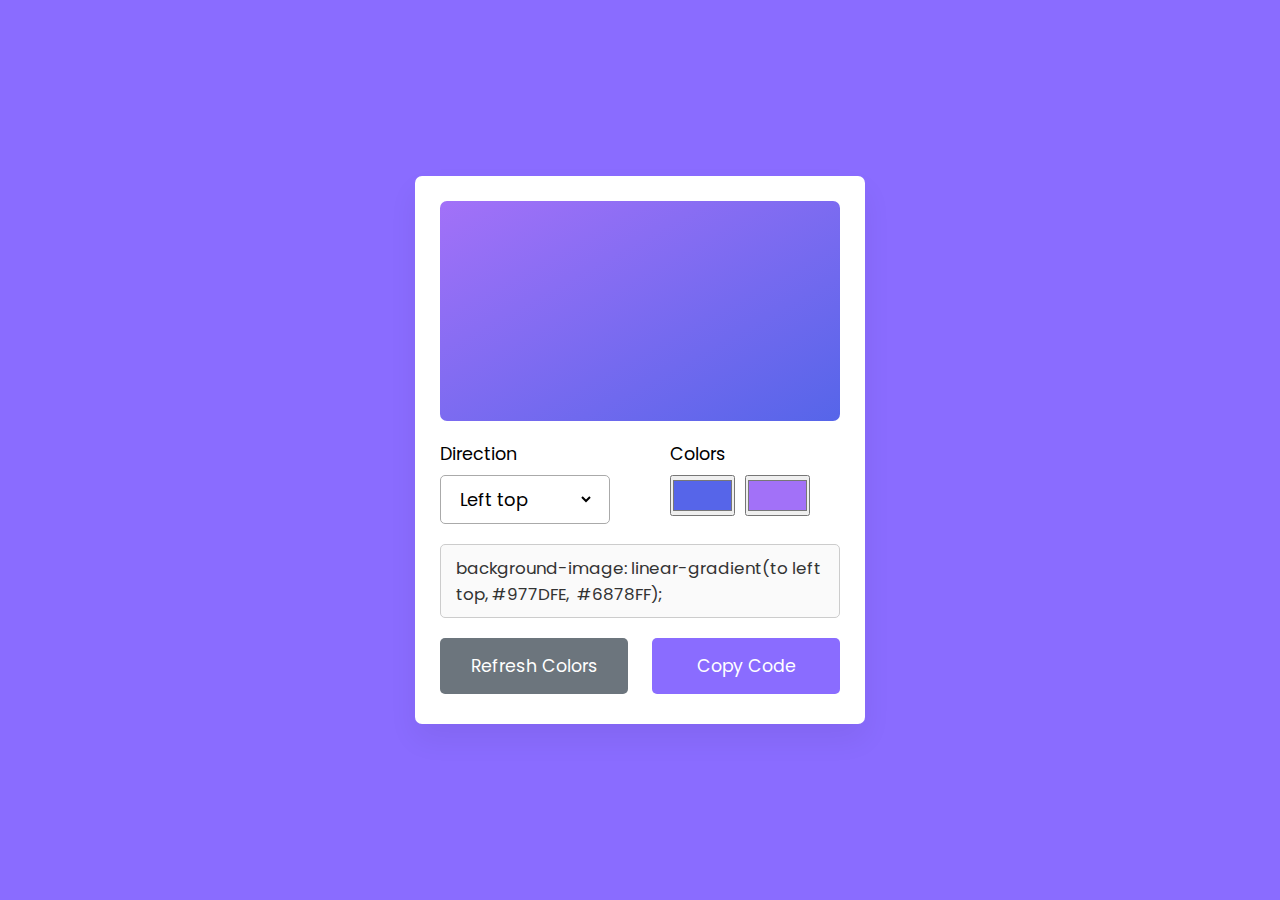
<file: dr color/index.html>
<!DOCTYPE html>

<html lang="en" dir="ltr">
  <head>
    <meta charset="utf-8">
    <title>Gradient Color Generator in JavaScript | CodingNepal</title>
    <link rel="stylesheet" href="drcolor.css">
    <meta name="viewport" content="width=device-width, initial-scale=1.0">
    <script src="drcolor.js" defer></script>
  </head>
  <body>
    <div class="wrapper">
      <div class="gradient-box"></div>
      <div class="row options">
        <div class="column direction">
          <p>Direction</p>
          <div class="select-box">
            <select>
              <option value="to top">Top</option>
              <option value="to right top">Right top</option>
              <option value="to right">Right</option>
              <option value="to right bottom">Right bottom</option>
              <option value="to bottom">Bottom</option>
              <option value="to left bottom">Left bottom</option>
              <option value="to left">Left</option>
              <option value="to left top" selected>Left top</option>
            </select>
          </div>
        </div>
        <div class="column palette">
          <p>Colors</p>
          <div class="colors">
            <input type="color" value="#5665E9">
            <input type="color" value="#A271F8">
          </div>
        </div>
      </div>
      <textarea class="row" disabled>background-image: linear-gradient(to left top, #977DFE,  #6878FF);</textarea>
      <div class="row buttons">
        <button class="refresh">Refresh Colors</button>
        <button class="copy">Copy Code</button>
      </div>
    </div>
        
  </body>
</html>
</file>
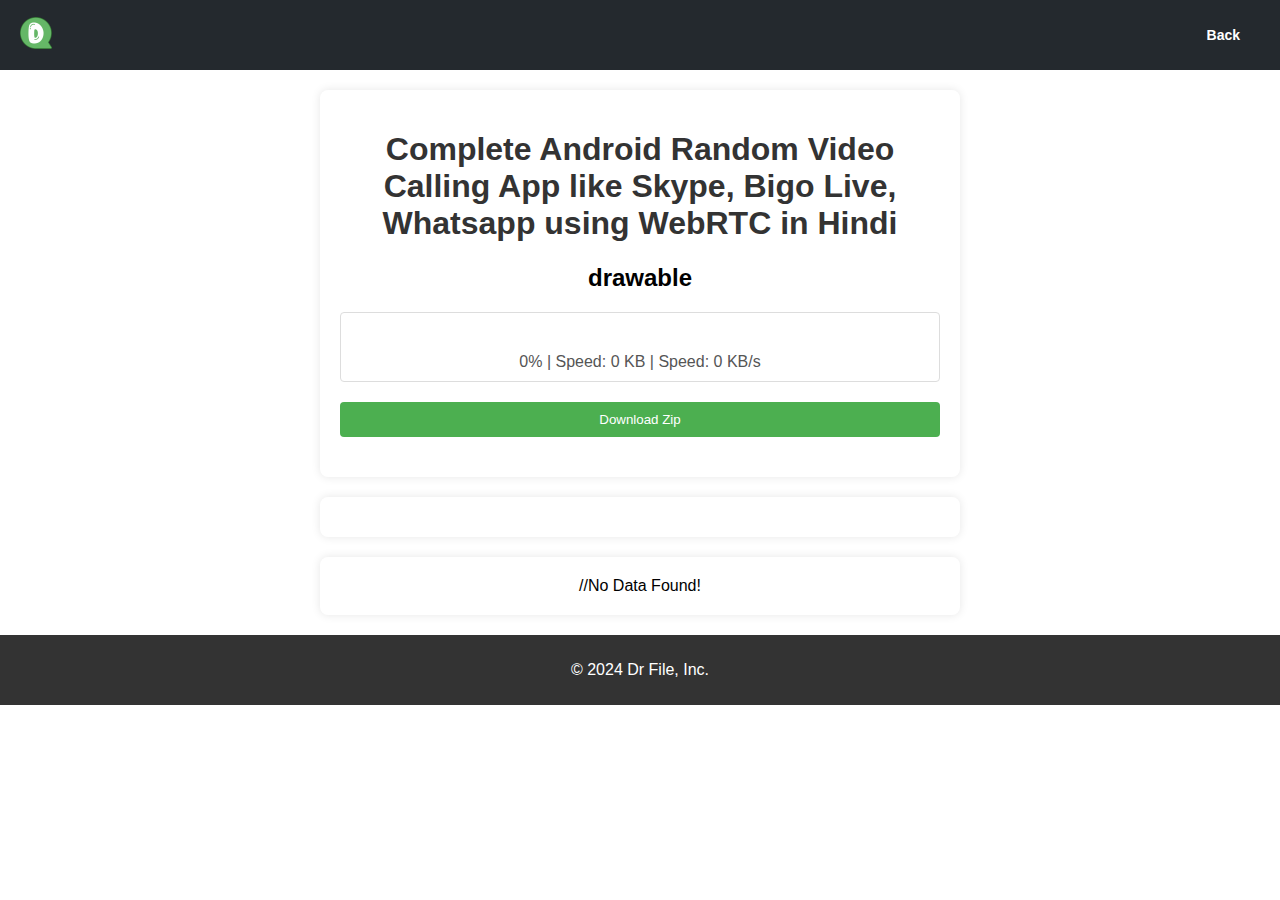
<file: Rendom Video call app/index.html>
<!DOCTYPE html>
<html lang="en">
<head>
  <meta charset="UTF-8">
  <meta name="viewport" content="width=device-width, initial-scale=1.0">
  <link rel="stylesheet" href="../css/styles.css">
  <title>GitHub Clone</title>
  <style>
      main {
    max-width: 800px;
    margin: 20px auto;
    padding: 20px;
    background-color: #fff;
    box-shadow: 0 0 10px rgba(0, 0, 0, 0.1);
  }
  footer {
    text-align: center;
    padding: 10px;
    background-color: #333;
    color: #fff;
  }
</style>
</head>
<body>

  <header>
    <div class="logo">
      <img src="../dr.icon/letter-d.png" alt="GitHub Logo">
    </div>
    <nav>
      <ul>
        <li><a href="../index.html">Back</a></li>
        <!-- <li><a href="#">Enterprise</a></li>
        <li><a href="#">Explore</a></li>
        <li><a href="#">Pricing</a></li> -->
      </ul>
    </nav>
    <!-- <div class="auth">
      <a href="#">Sign in</a>
      <a href="#" class="btn-signup">Sign up</a>
    </div> -->
  </header>

<!--card list-->

<body>
 
<div id="download-container">
    <h1>Complete Android Random Video Calling App like Skype, Bigo Live, Whatsapp using WebRTC in Hindi</h1>
    <h2>drawable</h2>
    <div id="progress-container">
        <div id="progress-bar"></div>
        <div id="progress-text">0% | Speed: 0 KB | Speed: 0 KB/s</div>
    </div>
    <button id="download-btn" onclick="startDownload()">Download Zip</button>
    <div id="completion-message"></div>
</div>


<div id="download-container">
  
</div>


<div id="download-container">
    //No Data Found!
</div>



<!--card list-->







  <footer>
    <p>&copy; 2024 Dr File, Inc.</p>
  </footer>

  <script src="../dr_video_call/script.js"></script>
</body>
</html>
</file>
<file: dr color/drcolor.css>
/* Import Google font - Poppins */
@import url('https://fonts.googleapis.com/css2?family=Poppins:wght@400;500;600&display=swap');
* {
  margin: 0;
  padding: 0;
  box-sizing: border-box;
  font-family: 'Poppins', sans-serif;
}
body {
  padding: 0 10px;
  display: flex;
  align-items: center;
  justify-content: center;
  min-height: 100vh;
  background: #8A6CFF;
}
.wrapper {
  width: 450px;
  padding: 25px;
  background: #fff;
  border-radius: 7px;
  box-shadow: 0 15px 30px rgba(0,0,0,0.06);
}
.wrapper .gradient-box {
  height: 220px;
  width: 100%;
  border-radius: 7px;
  background: linear-gradient(to left top, #5665E9, #A271F8);
}
.wrapper .row {
  display: flex;
  margin: 20px 0;
  justify-content: space-between;
}
.options p {
  font-size: 1.1rem;
  margin-bottom: 8px;
}
.row :where(.column, button) {
  width: calc(100% / 2 - 12px);
}
.options .select-box {
  border-radius: 5px;
  padding: 10px 15px;
  border: 1px solid #aaa;
}
.select-box select {
  width: 100%;
  border: none;
  outline: none;
  font-size: 1.12rem;
  background: none;
}
.options .palette {
  margin-left: 60px;
}
.palette input {
  height: 41px;
  width: calc(100% / 2 - 20px);
}
.palette input:last-child {
  margin-left: 6px;
}
.wrapper textarea {
  width: 100%;
  color: #333;
  font-size: 1.05rem;
  resize: none;
  padding: 10px 15px;
  border-radius: 5px;
  border: 1px solid #ccc;
}
.buttons button {
  padding: 15px 0;
  border: none;
  outline: none;
  color: #fff;
  margin: 0 0 -15px;
  font-size: 1.09rem;
  border-radius: 5px;
  cursor: pointer;
  transition: 0.3s ease;
}
.buttons .refresh {
  background: #6C757D;
}
.buttons .refresh:hover {
  background: #5f666d;
}
.buttons .copy {
  background: #8A6CFF;
}
.buttons .copy:hover {
  background: #704dff;
}

@media screen and (max-width: 432px) {
  .wrapper {
    padding: 25px 20px;
  }
  .row :where(.column, button) {
    width: calc(100% / 2 - 8px);
  }
  .options .select-box {
    padding: 8px 15px;
  }
  .options .palette  {
    margin-left: 40px;
  }
  .options .colors {
    display: flex;
    justify-content: space-between;
  }
  .palette input {
    width: calc(100% / 2 - 5px);
  }
  .palette input:last-child {
    margin-left: 0;
  }
}
</file>
<file: css/styles.css>
body {
  margin: 0;
  padding: 0;
  font-family: 'Segoe UI', Tahoma, Geneva, Verdana, sans-serif;
}

header {
  background-color: #24292e;
  color: white;
  padding: 10px 20px;
  display: flex;
  justify-content: space-between;
  align-items: center;
}

.logo img {
  width: 32px;
}

nav ul {
  list-style: none;
  display: flex;
}

nav li {
  margin-right: 20px;
}

nav a {
  text-decoration: none;
  color: white;
  font-weight: bold;
  font-size: 14px;
}

.auth a {
  text-decoration: none;
  color: white;
  margin-right: 10px;
}

.btn-signup {
  background-color: #28a745;
  color: white;
  padding: 8px 12px;
  border: none;
  border-radius: 4px;
  cursor: pointer;
}

.hero {
  text-align: center;
  padding: 80px 20px;
  background-color: #f6f8fa;
}

.btn-cta {
  background-color: #28a745;
  color: white;
  padding: 12px 24px;
  border: none;
  border-radius: 4px;
  font-weight: bold;
  text-decoration: none;
  cursor: pointer;
}




.card-list {
  display: grid;
  grid-template-columns: repeat(auto-fill, minmax(300px, 1fr));
  max-width: 1250px;
  margin: 150px auto;
  padding: 20px;
  gap: 20px;
}
.card-list .card-item {
  background: #fff;
  padding: 26px;
  border-radius: 8px;
  box-shadow: 0px 5px 10px rgba(0, 0, 0, 0.04);
  list-style: none;
  cursor: pointer;
  text-decoration: none;
  border: 2px solid transparent;
  transition: border 0.5s ease;
}
.card-list .card-item:hover {
  border: 2px solid #000;
}
.card-list .card-item img {
  width: 100%;
  aspect-ratio: 16/9;
  border-radius: 8px;
  object-fit: cover;
}
.card-list span {
  display: inline-block;
  background: #F7DFF5;
  margin-top: 32px;
  padding: 8px 15px;
  font-size: 0.75rem;
  border-radius: 50px;
  font-weight: 600;
}
.card-list .developer {
  background-color: #F7DFF5; 
  color: #B22485;
}   
.card-list .designer {
  background-color: #d1e8ff;
  color: #2968a8;
}
.card-list .editor {
  background-color: #d6f8d6; 
  color: #205c20;
}
.card-item h3 {
  color: #000;
  font-size: 1.438rem;
  margin-top: 28px;
  font-weight: 600;
}
.card-item .arrow {
  display: flex;
  align-items: center;
  justify-content: center;
  transform: rotate(-35deg);
  height: 40px;
  width: 40px;
  color: #000;
  border: 1px solid #000;
  border-radius: 50%;
  margin-top: 40px;
  transition: 0.2s ease;
}
.card-list .card-item:hover .arrow  {
  background: #000;
  color: #fff; 
}
@media (max-width: 1200px) {
  .card-list .card-item {
      padding: 15px;
  }
}
@media screen and (max-width: 980px) {
  .card-list {
      margin: 0 auto;
  }
}


#download-container {
  text-align: center;
  background-color: #fff;
  padding: 20px;
  border-radius: 8px;
  box-shadow: 0 0 10px rgba(0, 0, 0, 0.1);
  margin: 20px auto;
  max-width: 600px; /* Adjust as needed */
}

h1 {
  color: #333;
}

#progress-container {
  margin-top: 20px;
  padding: 10px;
  border: 1px solid #ddd;
  border-radius: 4px;
  background-color: #fff;
}

#progress-bar {
  height: 20px;
  width: 0;
  background-color: #4caf50;
  border-radius: 4px;
  transition: width 0.3s ease-in-out;
}

#progress-text {
  margin-top: 10px;
  text-align: center;
  color: #555;
}

#download-btn {
  display: block;
  width: 100%;
  padding: 10px;
  margin-top: 20px;
  background-color: #4caf50;
  color: #fff;
  border: none;
  border-radius: 4px;
  cursor: pointer;
  transition: background-color 0.3s ease-in-out;
}

#download-btn:hover {
  background-color: #45a049;
}

#download-btn:active {
  background-color: #3d8b40;
}

#download-btn:disabled {
  background-color: #ddd;
  cursor: not-allowed;
}

#completion-message {
  margin-top: 20px;
  text-align: center;
  color: #4caf50;
}



footer {
  background-color: #24292e;
  color: white;
  text-align: center;
  padding: 10px 0;
}

/* Media Queries for Responsive Design */

@media (max-width: 768px) {
  header {
    flex-direction: column;
    align-items: flex-start;
  }

  nav {
    margin-top: 10px;
  }

  nav ul {
    flex-direction: column;
  }

  nav li {
    margin-right: 0;
    margin-bottom: 10px;
  }
}
</file>
